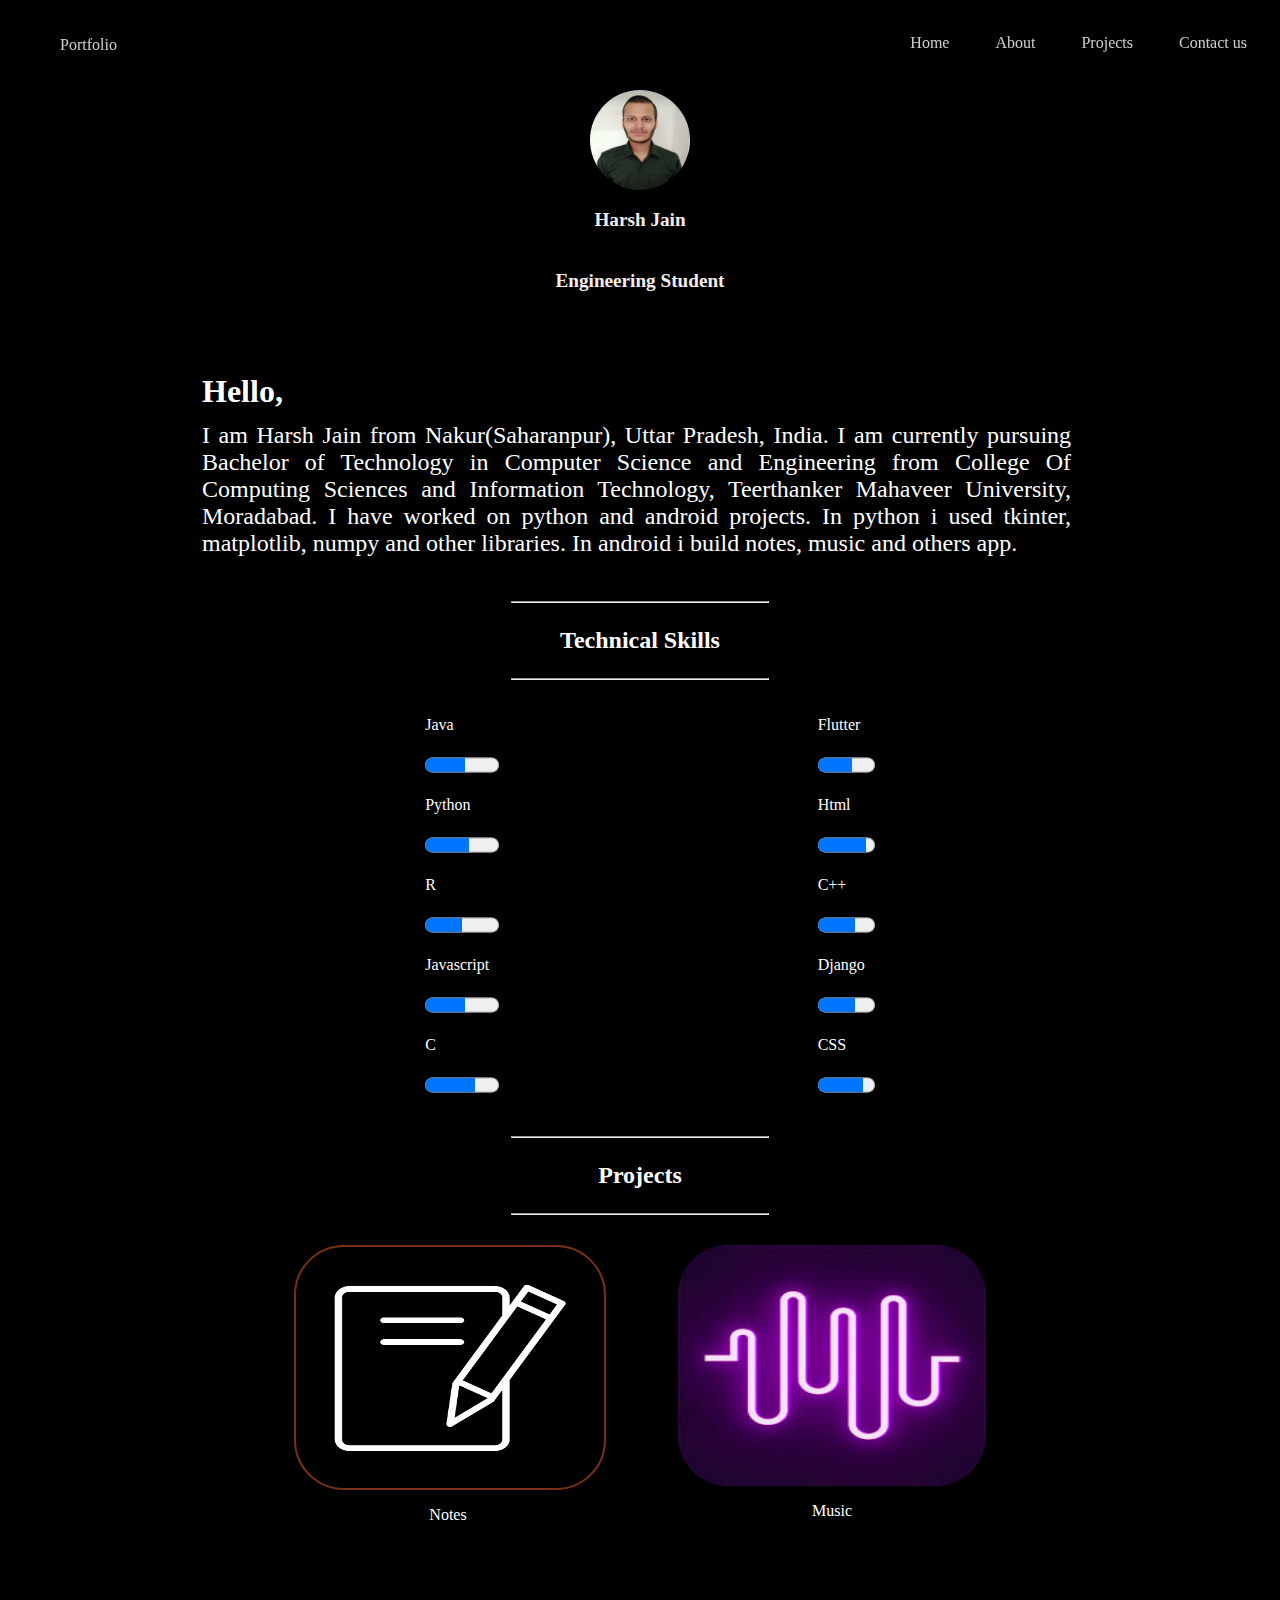
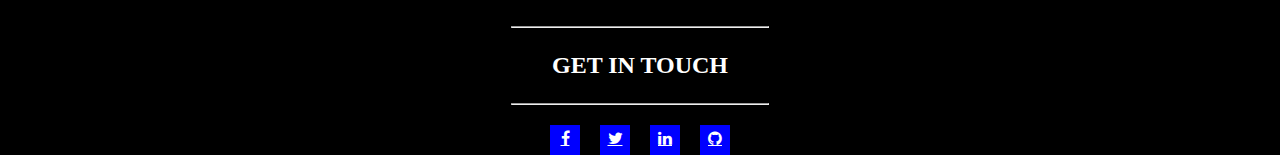
<file: index.html>
<!DOCTYPE html>
<html lang='en'>
<head>
    <meta charset="UTF-8">
    <meta name="viewport" content="width=device-width, initial-scale=1.0">
    <meta http-equip="X-UA-Compatible" content="ie=edge">
    <title>Harsh Jain</title>
    <link rel='stylesheet' href='css/portfolio.css'> 
    <link rel="stylesheet" href="https://cdnjs.cloudflare.com/ajax/libs/font-awesome/4.7.0/css/font-awesome.min.css">

</head>
<body>
<div class='maincontainer'>
<header id='jumptohome'>
<div class='navbardiv'>
    <nav class = 'navbar navbar-nav'>
    <ul class='reverse'>
    <li><a href='#jumptocontact'>Contact us</a></li>
    <li><a href='#jumptoskill'>Projects</a></li>
    <li><a href='#jumptoabout'>About</a></li>
    <li><a href='#jumptohome'>Home</a></li>
    
    <div class = 'portfolio'>
    <!--<input type='text' name='search' id='search' placeholder='Search here'>-->
    Portfolio
    </div>
    
    </ul>
    </nav>

</div>
</header>

<div class='imagebox'>
 <div class='pdiv'>
 <img src='images/myimage.jpg' class ='pimage'>
 </div>
</div>
 <div class = 'ndiv' id='jumptoabout'>
 <p class ='namecontainer'>Harsh Jain</p>
 </div>
 
 <div class = 'ndiv'>
 <p class ='namecontainer'>Engineering Student</p>
 </div>
 <div class='detaildiv'>
 <p>Hello,</p>
 <p class='detailcontainer'>I am Harsh Jain from Nakur(Saharanpur), Uttar Pradesh, India. I am currently pursuing Bachelor of Technology in Computer Science and Engineering from College Of Computing Sciences and Information Technology, Teerthanker Mahaveer University, Moradabad. I have worked on python and android projects. In python i used tkinter, matplotlib, numpy and other libraries. In android i build notes, music and others app.</p>
 
 </div>
 
 
 <div class='bdiv'>
 <hr class='blankcontainer'>
 <p id='jumptoskill' class='technical'>Technical Skills</p>
 <hr class='blankcontainer'>
 </div>
 <div class='projects'><!--skill container-->
 <div class='languages' >
 <ul>
 <li class ='skillname'><p>Java<p><progress class='progressbarskill' value='55' max='100'>55%</progress>
</li>
 <li class ='skillname'><p>Python</p><progress class='progressbarskill' value='60' max='100'>60%</progress></li>
 <li class ='skillname'><p>R</p><progress class='progressbarskill' value='50' max='100'>50%</progress></li>
 <li class ='skillname'><p>Javascript</p><progress class='progressbarskill' value='55' max='100'>55%</progress></li>
 <li class ='skillname'><p>C</p><progress class='progressbarskill' value='68' max='100'>50%</progress></li>
 </ul>
 </div>
 <div class='languages'>
 <ul>
 <li class ='skillname'><p>Flutter<p><progress class='progressbarskill' value='60' max='100'>60%</progress>
</li>
 <li class ='skillname'><p>Html</p><progress class='progressbarskill' value='85' max='100'>85%</progress></li>
 <li class ='skillname'><p>C++</p><progress class='progressbarskill' value='65' max='100'>65%</progress></li>
 <li class ='skillname'><p>Django</p><progress class='progressbarskill' value='65' max='100'>65%</progress></li>
 <li class ='skillname'><p>CSS</p><progress class='progressbarskill' value='80' max='100'>80%</progress></li>
 </ul>
 </div>
 </div>
 
 <div class='bdiv'>
 <hr class='blankcontainer'>
 <p id='jumptoskill' class='technical'>Projects</p>
 <hr class='blankcontainer'>
 </div>
 <div class='projects'>
 <div class='project'>
<a href="notes.html">
<img class='notesapp' border="0" src="images/icon.jpg" alt='noteslogo'>
<p>Notes</p>
</a>
 </div>
 <div class='project'>
 <a href="music.html">
 <img border="0" src="images/music.jpg" alt='musiclogo'>
<p>Music</p>
</a>
 </div>
 </div>
 
 <div class ='bdiv'>
<hr class='blankcontainer'>
<p class='technical'>GET IN TOUCH</p>
<hr class='blankcontainer'>
</div>


<div class='projectcontainers'>

<div class='item'><a href='https://www.facebook.com/harsh.jain.397948' target='_blank' class="fa fa-facebook"></a></div>
<div class='item'><a href='https://twitter.com/HarshJa93269504?s=09' target='_blank' class="fa fa-twitter"></a></div>
<div class='item'><a href='https://www.linkedin.com/in/harsh-jain-57a67714b/' target='_blank' class="fa fa-linkedin"></a></div>
<div class='item'><a href='https://github.com/harshjain74' target='_blank' class="fa fa-github"></a></div>

</div>
</div>


</body>
</html>
</file>
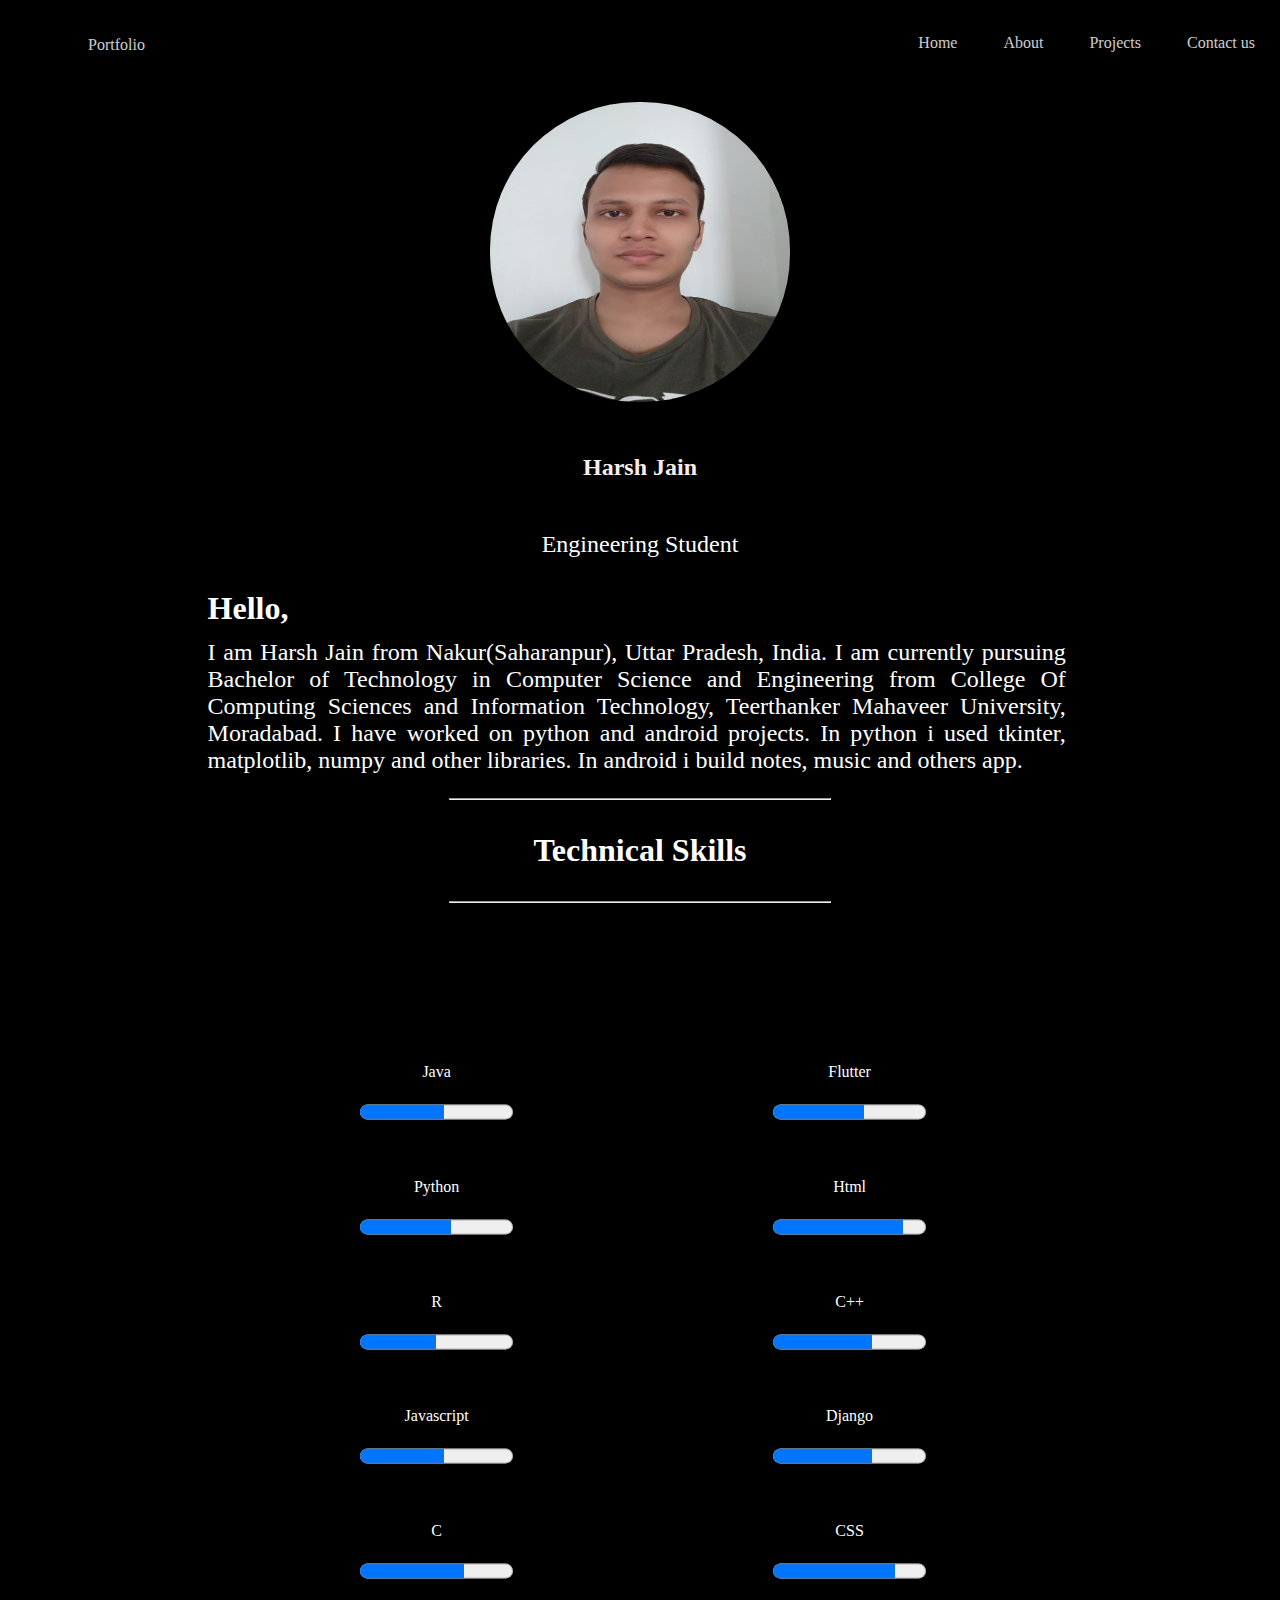
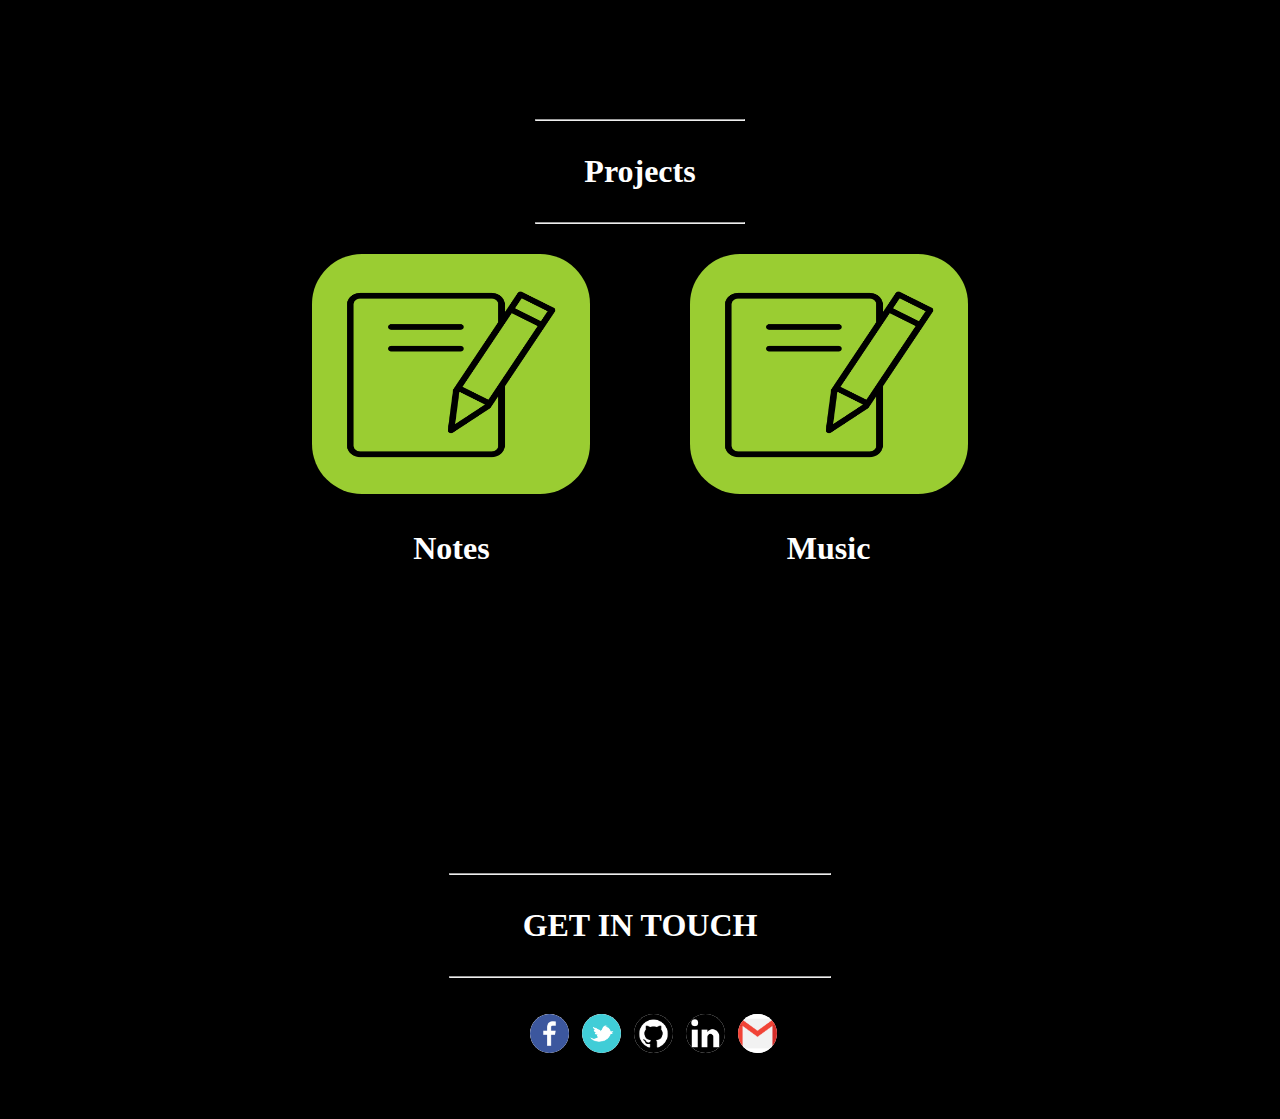
<file: first.html>
<!DOCTYPE html>
<html lang='en'>
<head>
    <meta charset="UTF-8">
    <meta name="viewport" content="width=device-width, initial-scale=1.0">
    <meta http-equip="X-UA-Compatible" content="ie=edge">
    <title>Harsh Profile</title>
    <link rel='stylesheet' href='first.css'> 
</head>
<body>
<header>
<div class='navbardiv'>
    <nav class = 'navbar navbar-nav'>
    <ul class='reverse'>
    <li><a href='#jumptocontact'>Contact us</a></li>
    <li><a href='#jumptoskill'>Projects</a></li>
    <li><a href='#jumptoskill'>About</a></li>
    <li><a href='#jumptoskill'>Home</a></li>
    
    <div class = 'search'>
    <!--<input type='text' name='search' id='search' placeholder='Search here'>-->
    Portfolio
    </div>
    
    </ul>
    </nav>

</div>
</header>
 <div class='pdiv'>
 <img src='myimage.jpg' class ='pimage'>
 </div>
 <div class = 'ndiv'>
 <h2 class ='namecontainer'>Harsh Jain</h2>
 </div>
 </div>
 <div class = 'ndiv'>
 <h2 class ='studycontainer'>Engineering Student</h2>
 </div>
 <div class='detaildiv'>
 <p>Hello,</p>
 <p class='detailcontainer'>I am Harsh Jain from Nakur(Saharanpur), Uttar Pradesh, India. I am currently pursuing Bachelor of Technology in Computer Science and Engineering from College Of Computing Sciences and Information Technology, Teerthanker Mahaveer University, Moradabad. I have worked on python and android projects. In python i used tkinter, matplotlib, numpy and other libraries. In android i build notes, music and others app.</p>
 
 </div>
 
 
 <div class='bdiv'>
 <hr class='blankcontainer'>
 <p id='jumptoskill' class='technical'>Technical Skills</p>
 <hr class='blankcontainer'>
 </div>
 <div class='skillcontainer'>
 <div class='leftskillcontainer'>
 <ul>
 <li class ='skillname'><p>Java<p><progress class='progressbarskill' value='55' max='100'>55%</progress>
</li>
 <li class ='skillname'><p>Python</p><progress class='progressbarskill' value='60' max='100'>60%</progress></li>
 <li class ='skillname'><p>R</p><progress class='progressbarskill' value='50' max='100'>50%</progress></li>
 <li class ='skillname'><p>Javascript</p><progress class='progressbarskill' value='55' max='100'>55%</progress></li>
 <li class ='skillname'><p>C</p><progress class='progressbarskill' value='68' max='100'>50%</progress></li>
 </ul>
 </div>
 <div class='rightskillcontainer'>
 <ul>
 <li class ='skillname'><p>Flutter<p><progress class='progressbarskill' value='60' max='100'>60%</progress>
</li>
 <li class ='skillname'><p>Html</p><progress class='progressbarskill' value='85' max='100'>85%</progress></li>
 <li class ='skillname'><p>C++</p><progress class='progressbarskill' value='65' max='100'>65%</progress></li>
 <li class ='skillname'><p>Django</p><progress class='progressbarskill' value='65' max='100'>65%</progress></li>
 <li class ='skillname'><p>CSS</p><progress class='progressbarskill' value='80' max='100'>80%</progress></li>
 </ul></div>
 </div>
 <div class ='projects'>
<hr class='blankcontainer'>
<p id='jumptoprojects' class='technical'>Projects</p>
<hr class='blankcontainer'>
<a href="#">
<div class='app1'>
<img src='icon.png' alt='notes logo' class='noteslogo'>
<p>Notes</p>
</div>
</a>
<a href="#">
<div class='app2'>
<img border="0" src="icon.png" alt='notes hlogo' class='musicapp'>
<p>Music</p>
</div>
</a>
 </div>
<div class ='getintouchs'>
<hr class='blankcontainer'>
<p class='getintouch'>GET IN TOUCH</p>
<hr class='blankcontainer'>
</div>
<div class='bdiv'>
<div class='contacticon'>
<ul class='listindex'>
<li><a href='https://www.facebook.com/harsh.jain.397948' target='_blank'><img src='fb.webp' class='iconlist'></a></li>
<li><a href='https://twitter.com/HarshJa93269504?s=09' target='_blank'><img src='twitter.webp' class='iconlist'></a></li>
<li><a href='https://github.com/harshjain74' target='_blank'><img src='github.png' class='iconlist'></a></li>
<li><a href='https://www.linkedin.com/in/harsh-jain-57a67714b/' target='_blank'><img src='linkedin.png' class='iconlist'></a></li>
<li><a href='#' target='_blank'><img src='gmail.png' class='iconlist'></a></li>
</ul>
</div>
</div>

</body>
</html>
100n10055bykmpd2
</file>
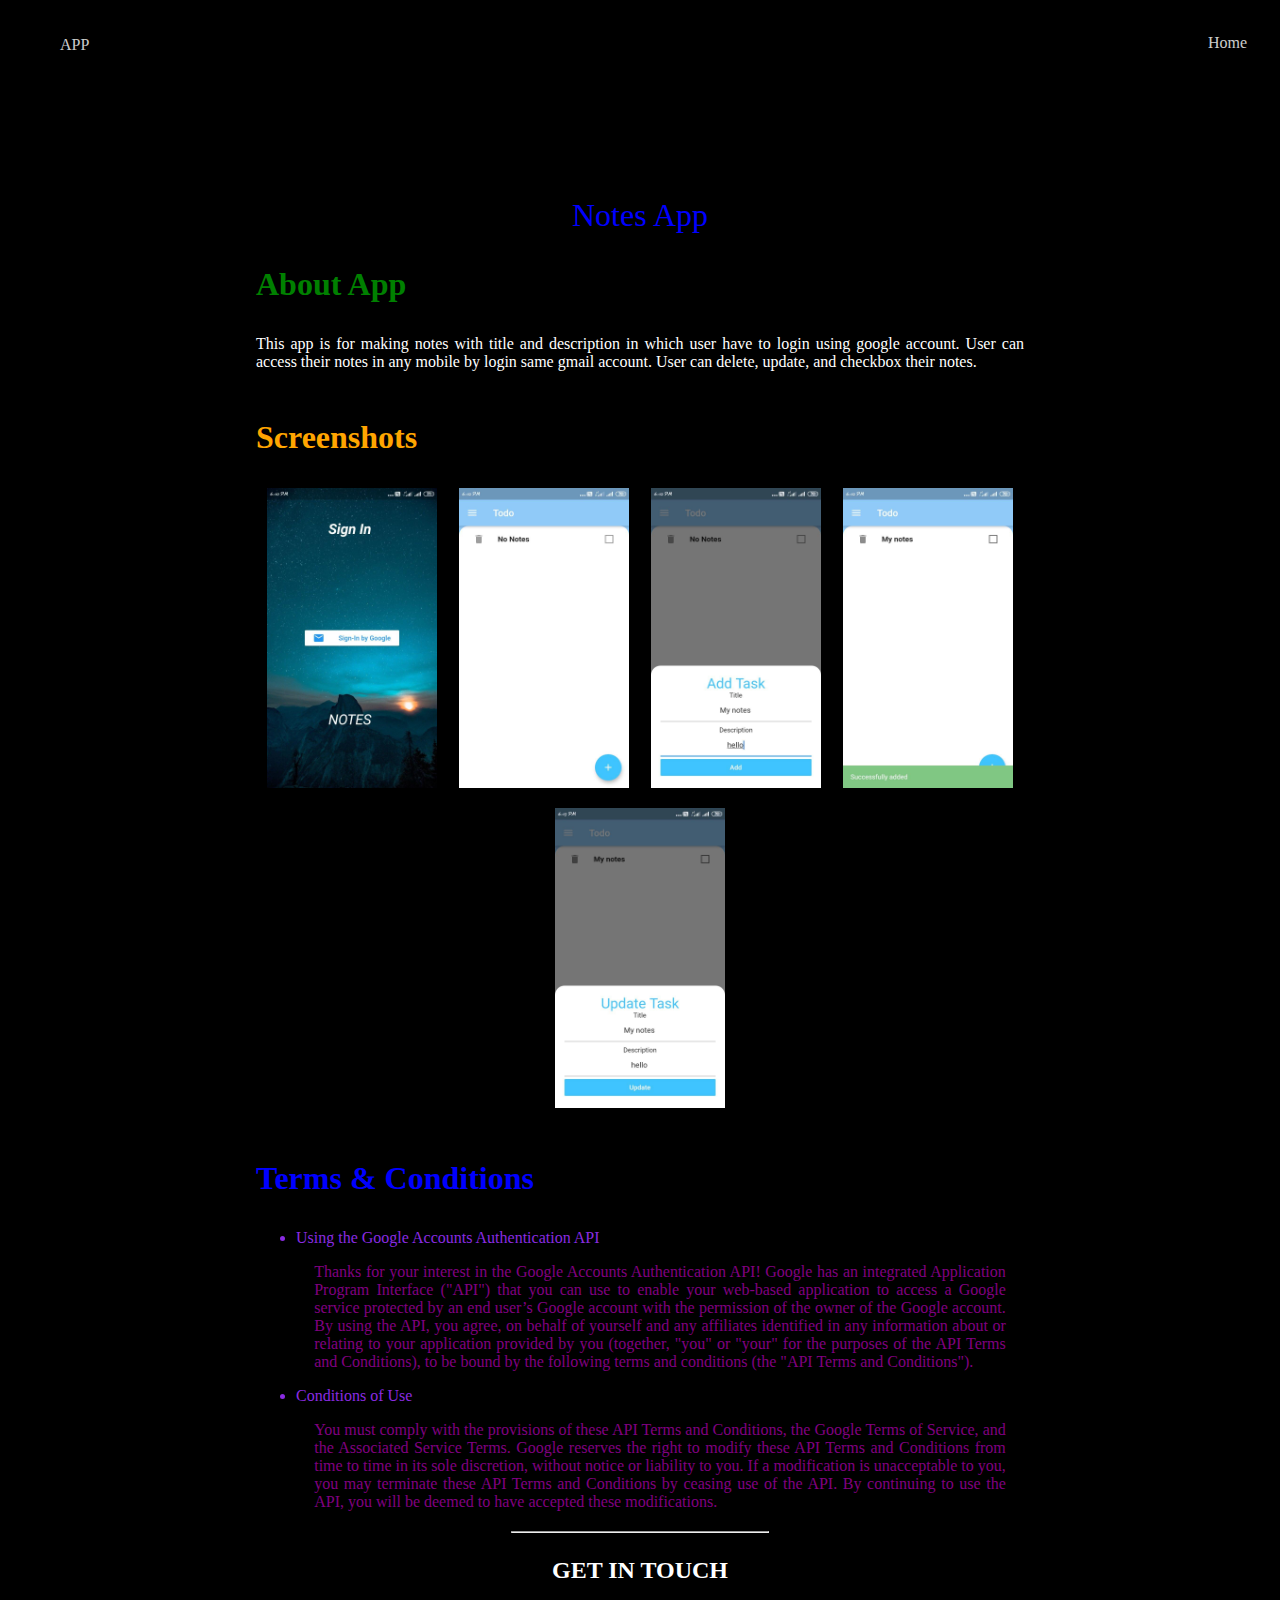
<file: notes.html>
<!DOCTYPE html>
<html lang='en'>
<head>
    <meta charset="UTF-8">
    <meta name="viewport" content="width=device-width, initial-scale=1.0">
    <meta http-equip="X-UA-Compatible" content="ie=edge">
    <title>Notes app</title>
    <link rel='stylesheet' href='css/notesapp.css'>
</head>
<body>
<div class='maincontainer'>
<header>
<div class='navbardiv'>
    <nav class = 'navbar navbar-nav'>
    <ul class='reverse'>
    <li><a href='index.html'>Home</a></li>
    <div class = 'portfolio'>
    <!--<input type='text' name='search' id='search' placeholder='Search here'>-->
    APP
    </div>
    
    </ul>
    </nav>

</div>
</header>
<div class='notesappdetails'>
<div class='title'>
<p>Notes App</p>
</div>
<div class='aboutapp'>
<p class='aboutApp'>About App</p>
<p>This app is for making notes with title and description in which user have to login using google account.
   User can access their notes in any mobile by login same gmail account. User can delete, update, and checkbox their notes.
</p>

</div>

<div class='screenshottitle'>
<p class='titlescreenshot'>Screenshots</p>
</div>
<div class='screenshots'>

<div class='ss'><img src='images/first.jpg' alt='screenshot1'></div>
<div class='ss'><img src='images/second.jpg' alt='screenshot2'></div>
<div class='ss'><img src='images/third.jpg' alt='screenshot3'></div>
<div class='ss'><img src='images/fourth.jpg' alt='screenshot4'></div>
<div class='ss'><img src='images/fifth.jpg' alt='screenshot5'></div>


</div>
<div class='termsconditions'>
<p class='tandc'>Terms & Conditions</p>
<ul>
<li><p class='heading'>Using the Google Accounts Authentication API</p>
<p class='tcdetails'>
Thanks for your interest in the Google Accounts Authentication API! Google has an integrated Application Program Interface ("API") that you can use to enable your web-based application to access a Google
 service protected by an end user’s Google account with the permission of the owner of the Google account. By using the API, you agree, on behalf of yourself and any affiliates identified in any information about or relating to 
your application provided by you (together, "you" or "your" for the purposes of the API Terms and Conditions), to be bound by the following terms and conditions (the "API Terms and Conditions").<p></li>
<li><p class='heading'>Conditions of Use</p>
<p class='tcdetails'>You must comply with the provisions of these API Terms and Conditions, the Google Terms of Service, and the Associated Service Terms. Google reserves the right to modify these API Terms and Conditions from time to time in its sole discretion, without notice or liability to you. If a modification is unacceptable to you, you may terminate these API Terms and Conditions by ceasing use of the API. By continuing to use the API, you will be deemed to have accepted these modifications.</p></li>
</ul>
</div>
<div class ='bdiv'>
<hr class='blankcontainer'>
<p class='technical'>GET IN TOUCH</p>
<hr class='blankcontainer'>
</div>
</div>
</div>
</div>
</body>
</html>
</file>
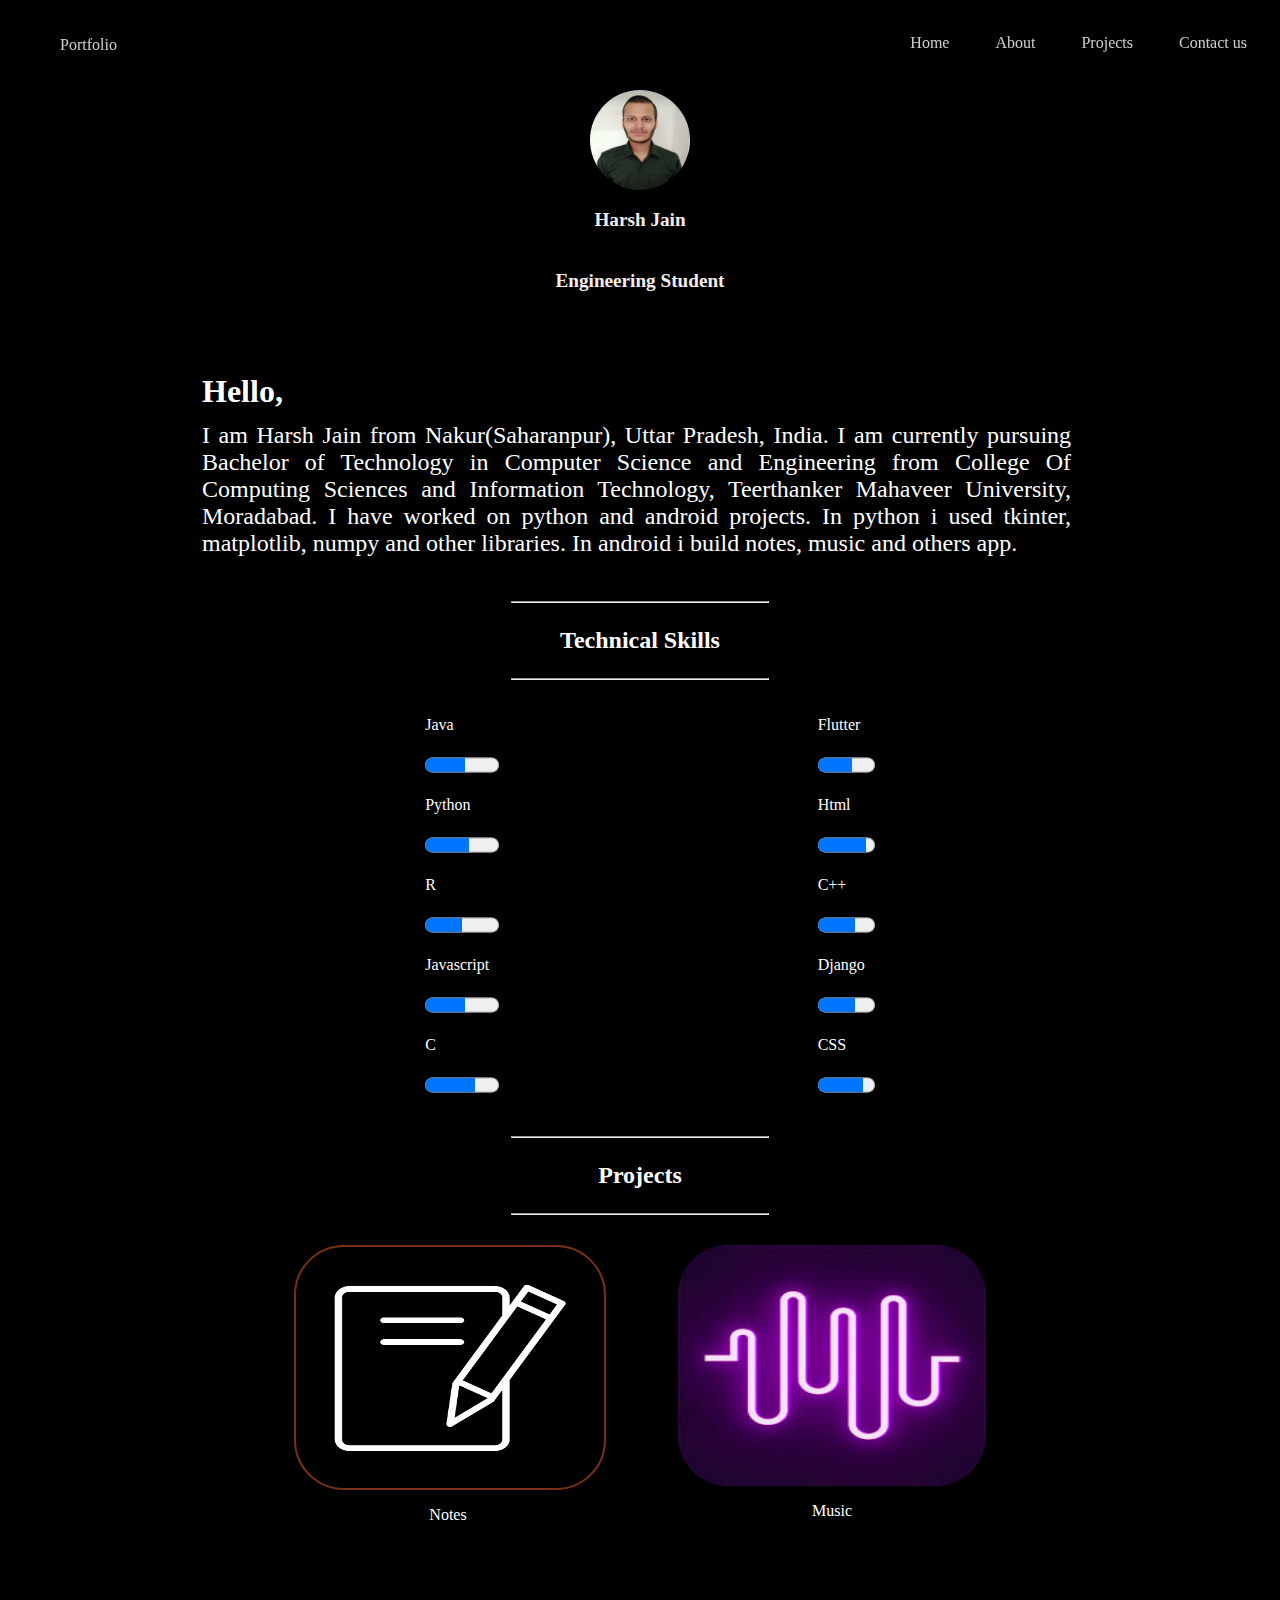
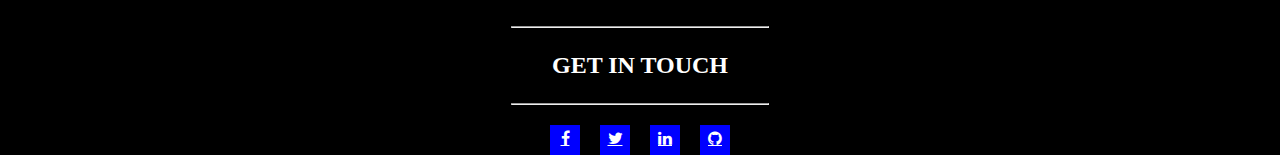
<file: portfolio.html>
<!DOCTYPE html>
<html lang='en'>
<head>
    <meta charset="UTF-8">
    <meta name="viewport" content="width=device-width, initial-scale=1.0">
    <meta http-equip="X-UA-Compatible" content="ie=edge">
    <title>Harsh Portfolio</title>
    <link rel='stylesheet' href='css/portfolio.css'> 
    <link rel="stylesheet" href="https://cdnjs.cloudflare.com/ajax/libs/font-awesome/4.7.0/css/font-awesome.min.css">

</head>
<body>
<div class='maincontainer'>
<header id='jumptohome'>
<div class='navbardiv'>
    <nav class = 'navbar navbar-nav'>
    <ul class='reverse'>
    <li><a href='#jumptocontact'>Contact us</a></li>
    <li><a href='#jumptoskill'>Projects</a></li>
    <li><a href='#jumptoabout'>About</a></li>
    <li><a href='#jumptohome'>Home</a></li>
    
    <div class = 'portfolio'>
    <!--<input type='text' name='search' id='search' placeholder='Search here'>-->
    Portfolio
    </div>
    
    </ul>
    </nav>

</div>
</header>

<div class='imagebox'>
 <div class='pdiv'>
 <img src='images/myimage.jpg' class ='pimage'>
 </div>
</div>
 <div class = 'ndiv' id='jumptoabout'>
 <p class ='namecontainer'>Harsh Jain</p>
 </div>
 
 <div class = 'ndiv'>
 <p class ='namecontainer'>Engineering Student</p>
 </div>
 <div class='detaildiv'>
 <p>Hello,</p>
 <p class='detailcontainer'>I am Harsh Jain from Nakur(Saharanpur), Uttar Pradesh, India. I am currently pursuing Bachelor of Technology in Computer Science and Engineering from College Of Computing Sciences and Information Technology, Teerthanker Mahaveer University, Moradabad. I have worked on python and android projects. In python i used tkinter, matplotlib, numpy and other libraries. In android i build notes, music and others app.</p>
 
 </div>
 
 
 <div class='bdiv'>
 <hr class='blankcontainer'>
 <p id='jumptoskill' class='technical'>Technical Skills</p>
 <hr class='blankcontainer'>
 </div>
 <div class='projects'><!--skill container-->
 <div class='languages' >
 <ul>
 <li class ='skillname'><p>Java<p><progress class='progressbarskill' value='55' max='100'>55%</progress>
</li>
 <li class ='skillname'><p>Python</p><progress class='progressbarskill' value='60' max='100'>60%</progress></li>
 <li class ='skillname'><p>R</p><progress class='progressbarskill' value='50' max='100'>50%</progress></li>
 <li class ='skillname'><p>Javascript</p><progress class='progressbarskill' value='55' max='100'>55%</progress></li>
 <li class ='skillname'><p>C</p><progress class='progressbarskill' value='68' max='100'>50%</progress></li>
 </ul>
 </div>
 <div class='languages'>
 <ul>
 <li class ='skillname'><p>Flutter<p><progress class='progressbarskill' value='60' max='100'>60%</progress>
</li>
 <li class ='skillname'><p>Html</p><progress class='progressbarskill' value='85' max='100'>85%</progress></li>
 <li class ='skillname'><p>C++</p><progress class='progressbarskill' value='65' max='100'>65%</progress></li>
 <li class ='skillname'><p>Django</p><progress class='progressbarskill' value='65' max='100'>65%</progress></li>
 <li class ='skillname'><p>CSS</p><progress class='progressbarskill' value='80' max='100'>80%</progress></li>
 </ul>
 </div>
 </div>
 
 <div class='bdiv'>
 <hr class='blankcontainer'>
 <p id='jumptoskill' class='technical'>Projects</p>
 <hr class='blankcontainer'>
 </div>
 <div class='projects'>
 <div class='project'>
<a href="notes.html">
<img class='notesapp' border="0" src="images/icon.jpg" alt='noteslogo'>
<p>Notes</p>
</a>
 </div>
 <div class='project'>
 <a href="music.html">
 <img border="0" src="images/music.jpg" alt='musiclogo'>
<p>Music</p>
</a>
 </div>
 </div>
 
 <div class ='bdiv'>
<hr class='blankcontainer'>
<p class='technical'>GET IN TOUCH</p>
<hr class='blankcontainer'>
</div>


<div class='projectcontainers'>

<div class='item'><a href='https://www.facebook.com/harsh.jain.397948' target='_blank' class="fa fa-facebook"></a></div>
<div class='item'><a href='https://twitter.com/HarshJa93269504?s=09' target='_blank' class="fa fa-twitter"></a></div>
<div class='item'><a href='https://www.linkedin.com/in/harsh-jain-57a67714b/' target='_blank' class="fa fa-linkedin"></a></div>
<div class='item'><a href='https://github.com/harshjain74' target='_blank' class="fa fa-github"></a></div>

</div>
</div>


</body>
</html>
</file>
<file: css/portfolio.css>
header{
    overflow:hidden;
    background-color:black;
    top:0px;
    width:100%;
    height: auto;
    margin-left:-10px;
    opacity: 0.8;
}

.navbar{
    height: auto;   
}
.navbar ul{
    overflow:auto;
}
.navbar li{
    float: right;
    list-style:none;
    margin: 18px 20px;
    transition: ease 0.3s font-size,ease 0.3s padding-top;
}
.navbar li a{
    color:white;
    padding: 3px 3px;
    text-decoration: none;
}
.navbar li a:hover{
    transition: ease 0.3s color;
    color: green;
    font-size: 1.2em;
}
body{
    background-color: black;
    margin:0px;
    padding:0px;
}
.navbar li a:visited{
    color: red;
}
.navbar li a:active{
    color: yellow;
}
.maincontainer{
    height: auto;
    overflow: none;
}
.imagebox{
  
    display: flex;
    height: auto;

    justify-content: center;
}
.pdiv{
    justify-content: center;
    width:45%;
    display: flex;
    height: auto;
}
.pimage{
    height:100px;
    width: 100px;
    display:inline-block;
    border-radius: 150px;
    animation-name: profilepicfirst;
    animation-duration: 3s;
    animation-iteration-count: 1;
    animation-delay: 1s;  
    animation-fill-mode: forwards;
}
@keyframes profilepicfirst{
    from{
        width: 100px;
        height: 100px;
    }
    to{
        height: 85%;
        width: 50%;
        border-radius: 150px;
    }
    
}
.pimage:hover{
    height: 85%;
    width: 50%;
    animation-name: profilepicsecond;
    animation-duration: 3s;
    animation-iteration-count: 1;
    animation-delay: 1s;
    animation-fill-mode: forwards;
}
@keyframes profilepicsecond{
    from{
        height: 85%;
        width: 50%;
        border-radius: 150px;
    }
    to{
        width: 100px;
        height: 100px;
    }
}

.detaildiv {
    flex-wrap: wrap;
    display: flex;
    margin-left: auto;
    margin-right: auto;
    margin-top: 30px;
    width: 70%;
}
.detaildiv p{
    color:white;
    padding-left:auto;
    padding-right: auto;
    width: 30%;
    margin-left: 10px;
    margin-right: 10px;
    font-weight: bold;
    font-size: 2em;
}
.navbar .portfolio{
    float: left;
    color:white;
    padding : 20px 30px;
}
.detaildiv .detailcontainer{
    color: white;
    width:97%;
    
    flex-wrap: wrap;
    
    margin-left: 10px;
    margin-right: 10px;
    margin-top: -20px;
    font-weight: 400;
    font-size: 1.5em;
    text-align: justify;
}



.ndiv{
    display: flex;
    margin-left: auto;
    margin-right: auto;
    
    justify-content: center;
    flex-wrap:wrap;
    align-items: center;

 
}

.namecontainer{    
    color:rgb(247, 237, 237);
    font-size: 1.2em;
    flex-wrap:wrap;
    text-align: center;
    font-weight: bold;
}



.blankcontainer{
    margin: 20px;
    width: 20%;
    margin-left: auto;
    background-color:white;
    margin-right: auto;
}

.technical{
    font-size: 1.5em;
    font-weight: bold;
    display: flex;
    flex-flow: row wrap;
    justify-content: center;
    margin-left: auto;
    margin-right: auto;
    text-align: center;
    color: white;
}

.languages ul{
    width: 100%;
    height:auto;
    padding-left: 10px;
    
}

.rightskillcontainer{
    width: 35%;
    height: auto;
    display:flex;
    flex-flow:column wrap;
    justify-content: center;
    
    margin-top: 50px;
}

.skillname{
    display: inline;
    justify-content: center;
    color:white;
    list-style:none;
}
.progressbarskill{
    width:100%;
    display: flex;
    flex-flow: row wrap;
    height:30px;
}






.projectcontainers{
    display: flex;
    height: auto;
    
    width: 100%;
    flex-flow: row wrap;
    justify-content: center;    
} 

.item{
    width:30px;
    height: 30px;
    margin-left: 10px;
    background-color: blue;
    margin-right: 10px;
    
    
}
.fa{
    justify-content: center;
    font-size: 30px;
    width: 100%;
    padding-top: 5px;
    text-align: center;
    color:white;
}

.projects{
    width:60%;
    margin-left: auto;
    margin-right: auto;
    display:flex;
    flex-flow:row wrap;
    justify-content: space-around;
    align-content: center;
}
.project img{
    border-radius: 50px;
    width: 100%;
    height: 65%;
    display: flex;
    flex-flow:row wrap;
    
    margin-left: auto;
    margin-right: auto;
    align-content: center;
    margin-top:10px;
}
.notesapp{   
    border:2px solid skyblue;
    filter:invert(100%);
}
.project{
    width: 40%;
}

.project p{
    text-align: center;
    color: white;
}

.project a{
    text-decoration: none;
}
</file>
<file: first.css>
.navbardiv{
    overflow:hidden;
    background-color:black;
    position: fixed;
    top:0;
    width:100%;
    margin-left:-10px;
    opacity: 0.8;
}
.headerline{
    border:2px solid blue;
    height: 60px;
    width:100%;
}
.navbar{
    height: 60px;   
}
.navbar ul{
    overflow:auto;
}
.navbar li{
    float: right;
    list-style:none;
    margin: 18px 20px;
    transition: ease 0.3s font-size,ease 0.3s padding-top;
}
.navbar li a{
    color:white;
    padding: 3px 3px;
    text-decoration: none;
}
.navbar li a:hover{
    transition: ease 0.3s color;
    color: green;
    font-size: 1.2em;
}
body{
    background-color: black;
}
.navbar li a:visited{
    color: red;
}
.navbar li a:active{
    color: yellow;
}

div.detaildiv {
    margin-left: auto;
    margin-right: auto;
    margin-top: 30px;
    width: 70%;
}
div.detaildiv p{
    color:white;
    padding-left:auto;
    padding-right: auto;
    width: 30%;
    margin-left: 10px;
    margin-right: 10px;
    font-weight: bold;
    font-size: 2em;
}
.navbar .search{
    float: left;
    color:white;
    padding : 20px 50px;
}
div.detaildiv .detailcontainer{
    color: white;
    width:97%;
    
    margin-left: 10px;
    margin-right: 10px;
    margin-top: -20px;
    font-weight: 400;
    font-size: 1.5em;
    text-align: justify;
}

.pdiv{
    margin-left:auto;
    margin-right:auto;
    width:50%;
    margin-top: 100px;
}

.ndiv{
    margin-left:auto;
    margin-right:auto;
    width:50%;
    margin-top: 50px;
}

.namecontainer{    
    color:rgb(247, 237, 237);
    margin-left:auto;
    margin-right: auto;
    width: 50%;
    text-align: center;
    font-weight: bold;
}

.studycontainer{
    color: rgb(255,255,255);
    margin-left: auto;
    margin-right: auto;
    text-align: center;
    font-weight: lighter;
}
.pimage{
    height:300px;
    width: 300px;
    border: 2px solid black;  
    display:block;
    margin-left:auto;
    margin-right:auto; 
    border-radius: 150px;
}
.blankcontainer{
    margin: 20px;
    width: 30%;
    margin-left: auto;
    background-color:white;
    margin-right: auto;
}

.technical{
    font-size: 2em;
    font-weight: bold;
    margin-left: auto;
    margin-right: auto;
    text-align: center;
    color: white;
}

.skillcontainer{
    margin-left: auto;
    margin-right: auto;
    margin-top: 60px;
    height:850px;
    width:60%;
}
.leftskillcontainer{
    float:left;
    width:  35%;
    height: 83%;
    margin-top: 50px;
    margin-left:40px;
}

.rightskillcontainer{
    float:right;
    width: 35%;
    height: 83%;
    margin-top: 50px;
    margin-right:40px;
}

.skillname{
    margin-top:50px;
    margin-left:auto;
    margin-right:15%;
    text-align: center;
    color:white;
    list-style:none;
}
.progressbarskill{
    width:80%;
    height:30px;
    
    
}/*
.progressbarskill[value] {
    -webkit-appearance: none;
    appearance: none;
  }
.progressbarskill[value]::-webkit-progress-bar {
    background-color: rgb(10,10,0);

    
  }*/

.projects{
    height: 800px;
    width: 55%;
    margin-left: auto;
    margin-right: auto;

    margin-top: -160px;
}
.app1{
    height: 30%;
    margin-left:auto;
    margin-right:auto;
    float:left;
    margin:10px 20px;
    width:40%;
    color:blue;
}
.noteslogo{
    border-radius:50px;
    background-color: yellowgreen;
    color:blue;
    border:none;
    height:100%;
    width:100%
}
.musicapp{
    border-radius:50px;
    background-color: yellowgreen;
    color:blue;
    border:none;
    height: 100%;
    width:100%;
    
}
.app2{
    height: 30%;
    margin-left:auto;
    margin-right:auto;
    float:right;
    margin:10px 20px;
    width:40%;
    color:blue;
}

.app1 p{
    color:white;
    text-align: center;
    font-size: 2em;
    font-weight: bold;
    }
.app2 p{
    color:white;
    text-align:center;
    font-size:2em;
    
    font-weight:bold;
}

.getintouch{
    color:white;
    text-align:center;
    font-size: 2em;
    font-weight: bold;
}

.contacticon{
    margin: 20px;
    width: 300px;
    margin-left: auto;
    margin-right: auto;

}


.listindex{
    display: inline-block;
    list-style:none;
    height: 40%;
    margin-left:auto;
    margin-right:auto;
}
.iconlist {
    border:none;
    margin-right:5%;
    float:left;
    border-radius: 100px;
    width:15%;
    height:20%;
    
    background-color:white;
    
}
</file>
<file: css/notesapp.css>
.navbardiv{
    overflow:hidden;
    background-color:black;
    top:0px;
    width:100%;
    height: auto;
    margin-left:-10px;
    opacity: 0.8;
}

.navbar{
    height: auto;   
}
.navbar ul{
    overflow:auto;
}
.navbar li{
    float: right;
    list-style:none;
    margin: 18px 20px;
    transition: ease 0.3s font-size,ease 0.3s padding-top;
}
.navbar li a{
    color:white;
    padding: 3px 3px;
    text-decoration: none;
}
.navbar li a:hover{
    transition: ease 0.3s color;
    color: green;
    font-size: 1.2em;
}
body{
    background-color: black;
    margin:0px;
    padding:0px;
}
.maincontainer{
    height: auto;
    overflow: none;
}
.navbar li a:visited{
    color: red;
}
.navbar li a:active{
    color: yellow;
}
.navbar .portfolio{
    float: left;
    color:white;
    padding : 20px 30px;
}
.notesappdetails{
    overflow: hidden;
    width:100%;
    margin-top: 75px;
}

.title{
    color:Blue;
    text-align: center;
    font-size: 2em;
    height: 5%;
}
.aboutApp{
    font-size: 2em;
    color:green;
    display: flex;
    flex-flow:row wrap;
    font-weight: bold;
}
.aboutapp{
    color:white;
    text-align:justify;
    margin-left:auto;
    margin-right:auto;
    width:60%;
}

.screenshottitle{
    width: 60%;
    text-align: justify;
    margin-left: auto;
    height: auto;
    display: flex;
    position: relative;
    flex-direction: row;
    flex-wrap:wrap;
    margin-right: auto;
}
.titlescreenshot{
    color:orange;
    font-size: 2em;
    display: inline;
    position: relative;
    flex-direction: row;
    flex-wrap:wrap;
    font-weight: bold;
}/*
.screenshots{
    overflow: hidden;
    width: 60%;
    border:2px solid yellow;
    display: flex;
    margin-left: auto;
    margin-right: auto;
}*/
.screenshots{
    overflow: hidden;
    width: 60%;
    margin-left: auto;
    margin-right: auto;
    display: flex;
    justify-content: space-around;
    align-content: center;
    flex-flow: row wrap;
 
}
.ss{
    height: 300px;
    width:170px;
    margin-bottom: 20px;
}
.ss img{
    height:100%;
    width:100%;
}
.termsconditions{
    margin:auto;
    height: auto;
    color:blueviolet;
    width: 60%;
}
.termsconditions .tandc{
    font-weight: bold;
    font-size: 2em;
    color:blue;
}
.heading{
    height:overflow;
    color:blueviolet;

    width:95%;
    text-align: justify;
}
.tcdetails{
    text-decoration-color: white;
    text-align: justify;
    padding-left: -20px;
    margin-left: auto;
    margin-right: auto;
    color: purple;
    
    width:95%;
}


/**/

.technical{
    font-size: 1.5em;
    font-weight: bold;
    display: flex;
    flex-flow: row wrap;
    justify-content: center;
    margin-left: auto;
    margin-right: auto;
    text-align: center;
    color: white;
}
.blankcontainer{
    margin: 20px;
    width: 20%;
    margin-left: auto;
    background-color:white;
    margin-right: auto;
}
</file>
